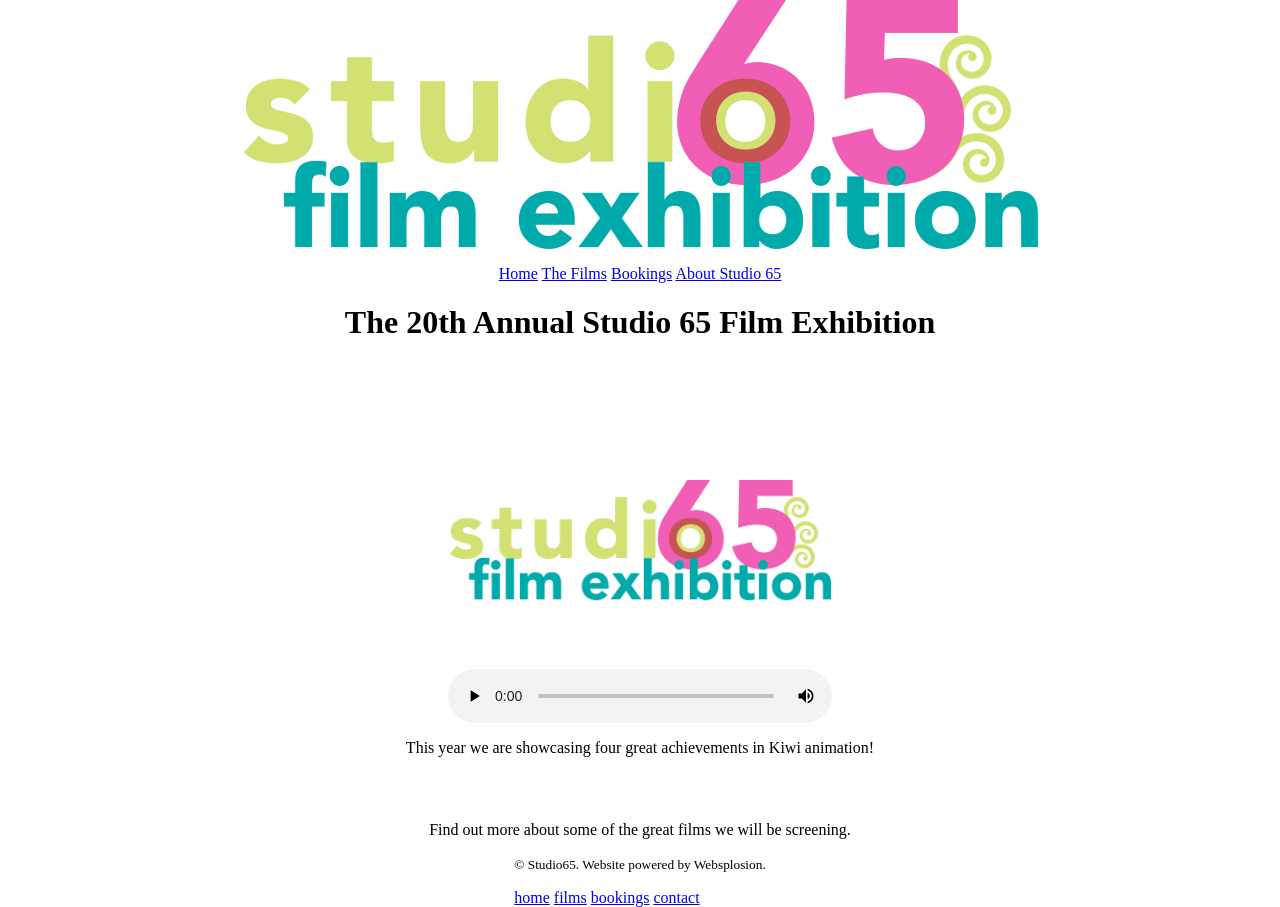
<file: index.html>
<!DOCTYPE html>
<html lang="en">
<head>
    <meta charset="UTF-8">
    <meta name="viewport" content="width=device-width, initial-scale=1.0">
    <title>Studio 65</title>
    <link rel="stylesheet" href="style.css">
</head>
<body>
    <header>
        <img src="images/logo.png" alt="Studio 65 film exhibition">
    </header>

    <nav>
        <a href="#">Home</a>
        <a href="films.html">The Films</a>
        <a href="bookings.html">Bookings</a>
        <a href="#">About Studio 65</a>
    </nav>

    <h1>The 20th Annual Studio 65 Film Exhibition</h1>
    <video width="640" height="360" controls poster="images/logo.png">
        <source src="video/big_buck_bunny.mp4" type="video/mp4">
        <source src="video/big_buck_bunny.ogg" type="video/ogg">
    </video>
    <p>This year we are showcasing four great achievements in Kiwi animation!<p>
    <p>Find out more about some of the great films we will be screening.</p>
    
    <footer>
        <small>&copy; Studio65. Website powered by Websplosion.</small></p>
        <a href="#">home</a>
        <a href="#">films</a>
        <a href="#">bookings</a>
        <a href="#">contact</a>
    </footer>

</body>
</html>
</file>
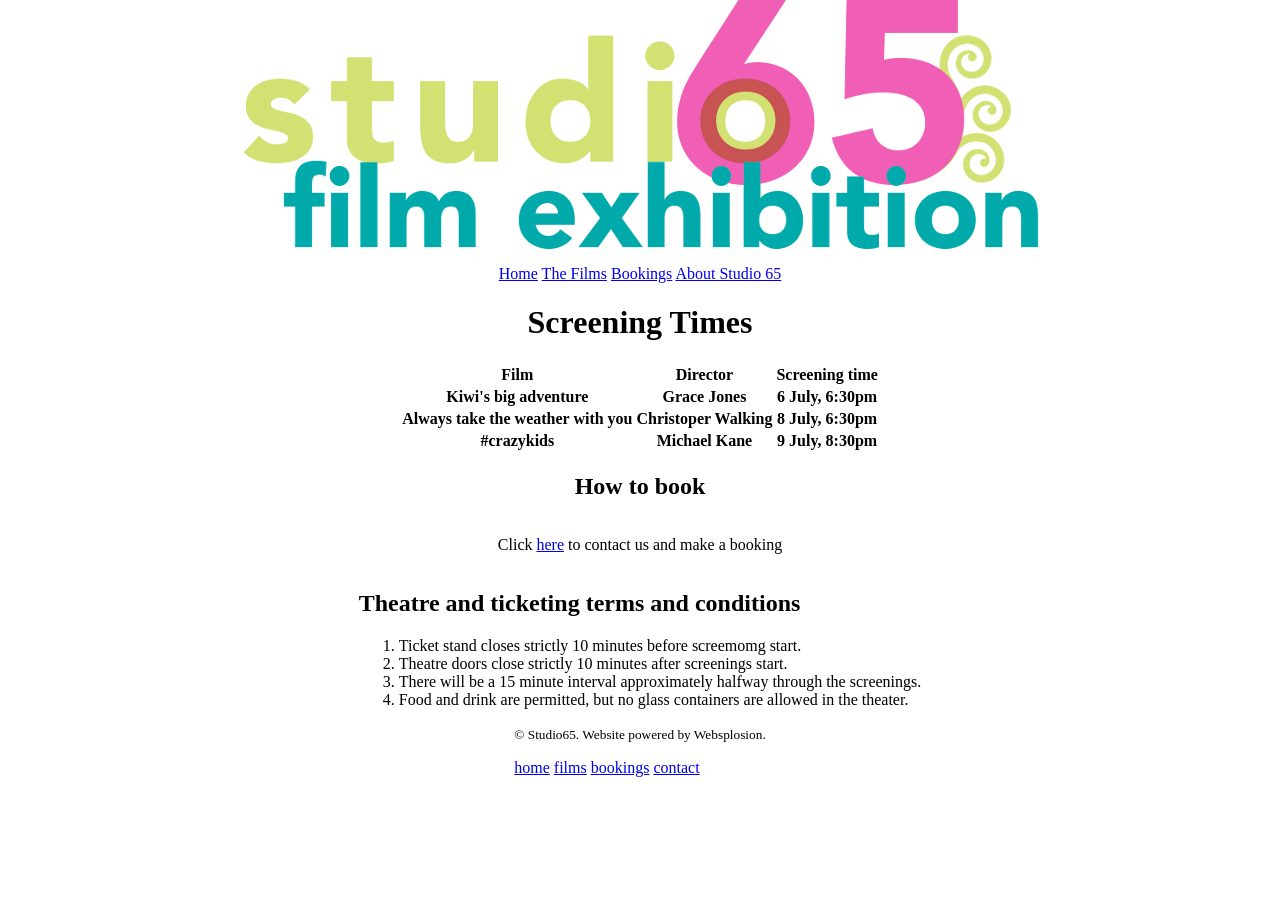
<file: bookings.html>
<!DOCTYPE html>
<html lang="en">
<head>
    <meta charset="UTF-8">
    <meta name="viewport" content="width=device-width, initial-scale=1.0">
    <title>Bookings</title>
    <link rel="stylesheet" href="style.css">
</head>
<body>
    <header>
        <img src="images/logo.png" alt="Studio 65 film exhibition">
    </header>


    <nav>
        <a href="index.html">Home</a>
        <a href="films.html">The Films</a>
        <a href="#">Bookings</a>
        <a href="#">About Studio 65</a>
    </nav>

    <h1>Screening Times</h1>
    <section>
        <table>
            <tr>
                <th>Film</th>
                <th>Director</th>
                <th>Screening time</th>
            </tr>
            <tr>
                <th>Kiwi's big adventure</th>
                <th>Grace Jones</th>
                <th>6 July, 6:30pm</th>
            </tr>
            <tr>
                <th>Always take the weather with you</th>
                <th>Christoper Walking</th>
                <th>8 July, 6:30pm</th>
            </tr>
            <tr>
                <th>#crazykids</th>
                <th>Michael Kane</th>
                <th>9 July, 8:30pm</th>
            </tr>
        </table>
    </section>

    <h2>How to book</h2>
    <p>Click <a href="#">here</a> to contact us and make a booking</p>

    <section>
        <h2>Theatre and ticketing terms and conditions</h2>
        <ol>
            <li>Ticket stand closes strictly 10 minutes before screemomg start.</li>
            <li>Theatre doors close strictly 10 minutes after screenings start.</li>
            <li>There will be a 15 minute interval approximately halfway through the screenings.</li>
            <li>Food and drink are permitted, but no glass containers are allowed in the theater.</li>
        </ol>
    </section>
    <footer>
        <small>&copy; Studio65. Website powered by Websplosion.</small></p>
        <a href="#">home</a>
        <a href="#">films</a>
        <a href="#">bookings</a>
        <a href="#">contact</a>
    </footer>
</body>
</html>
</file>
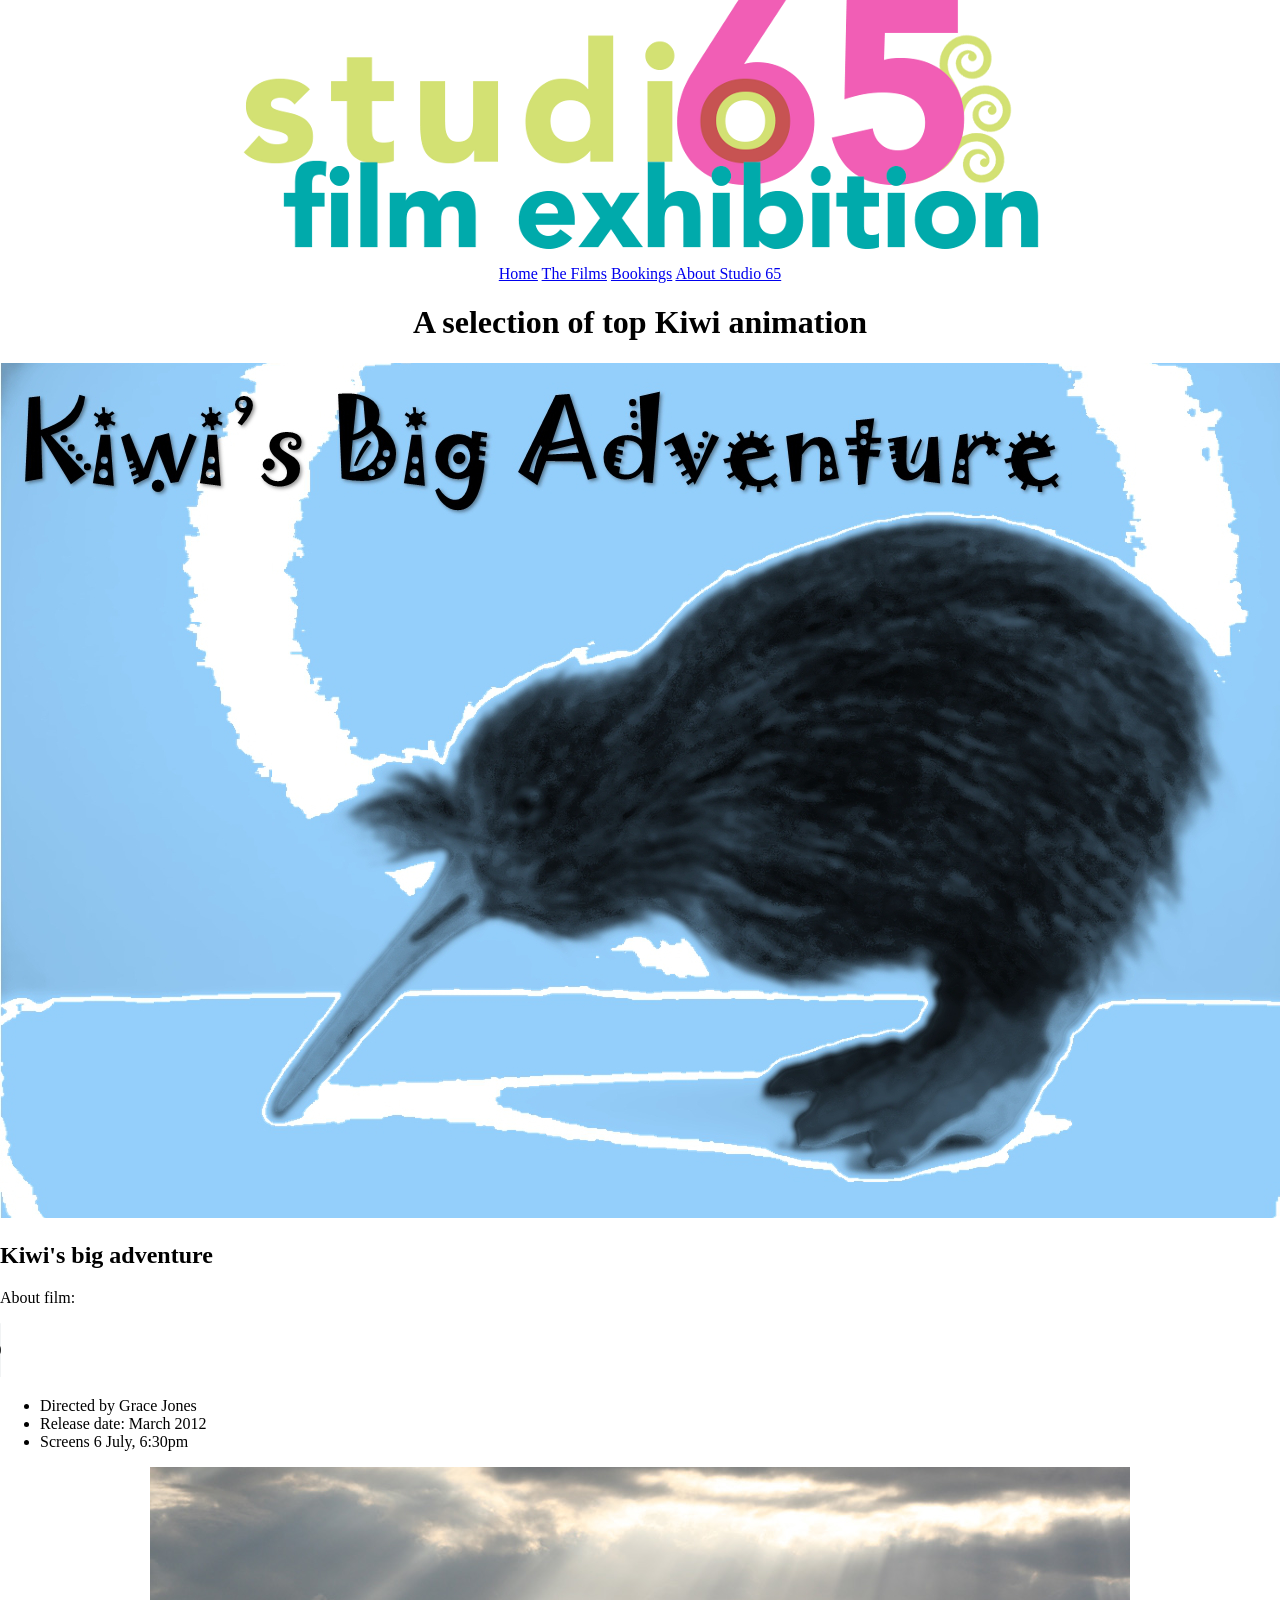
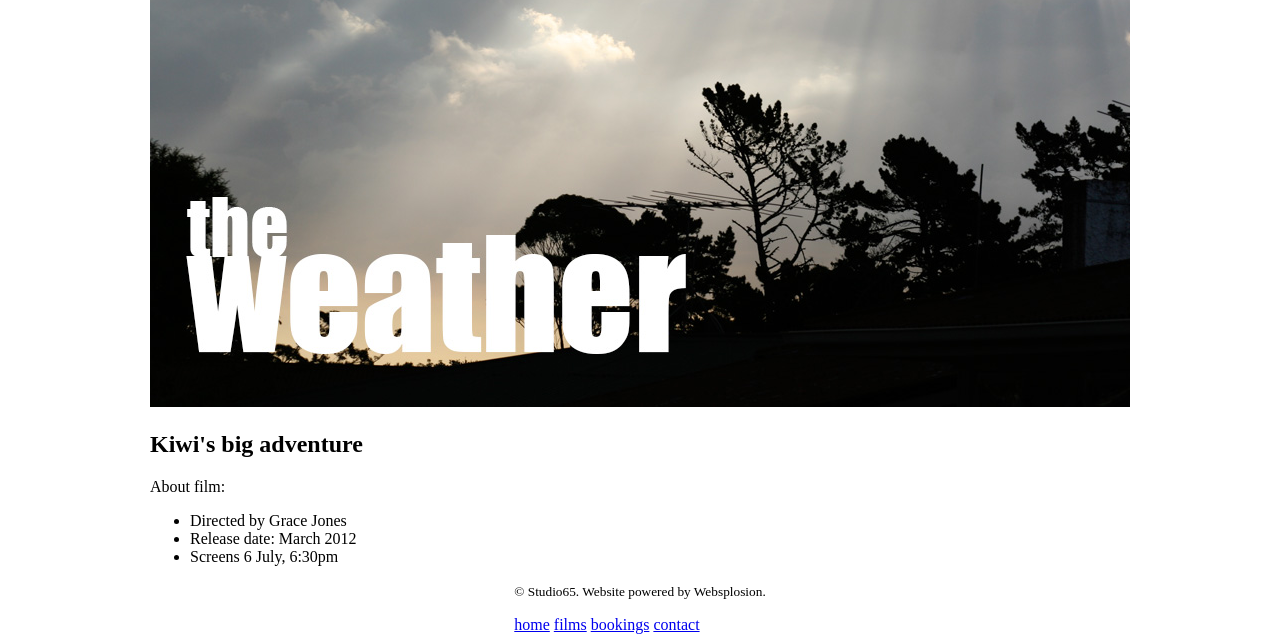
<file: films.html>
<!DOCTYPE html>
<html lang="en">
<head>
    <meta charset="UTF-8">
    <meta name="viewport" content="width=device-width, initial-scale=1.0">
    <title>Films</title>
    <link rel="stylesheet" href="style.css">
</head>
<body>
    <header>
        <img src="images/logo.png" alt="Studio 65 film exhibition">
    </header>


    <nav>
        <a href="index.html">Home</a>
        <a href="#">The Films</a>
        <a href="bookings.html">Bookings</a>
        <a href="#">About Studio 65</a>
    </nav>

    <h1>A selection of top Kiwi animation</h1>
    <section>
        <img src="posters/kiwi.jpg" alt="Kiwi">
        <h2>Kiwi's big adventure</h2>
        <p>About film:</p>
        <audio controls>
            <source src="audio/BoxCat_Games_-_01_-_Breaking_In.mp3" type="audio/mpeg">
            <source src="audio/BoxCat_Games_01_Breaking_In.ogg" type="audio/mpeg">
        </audio>
        <ul>
            <li>Directed by Grace Jones</li>
            <li>Release date: March 2012</li>
            <li>Screens 6 July, 6:30pm</li>
        </ul>
    </section>

    <section>
        
        <img src="posters/the_weather.jpg" alt="the weather">
        <h2>Kiwi's big adventure</h2>
        <p>About film:</p>
        <ul>
            <li>Directed by Grace Jones</li>
            <li>Release date: March 2012</li>
            <li>Screens 6 July, 6:30pm</li>
        </ul>
    </section>
    <footer>
        <small>&copy; Studio65. Website powered by Websplosion.</small></p>
        <a href="#">home</a>
        <a href="#">films</a>
        <a href="#">bookings</a>
        <a href="#">contact</a>
    </footer>
</body>
</html>
</file>
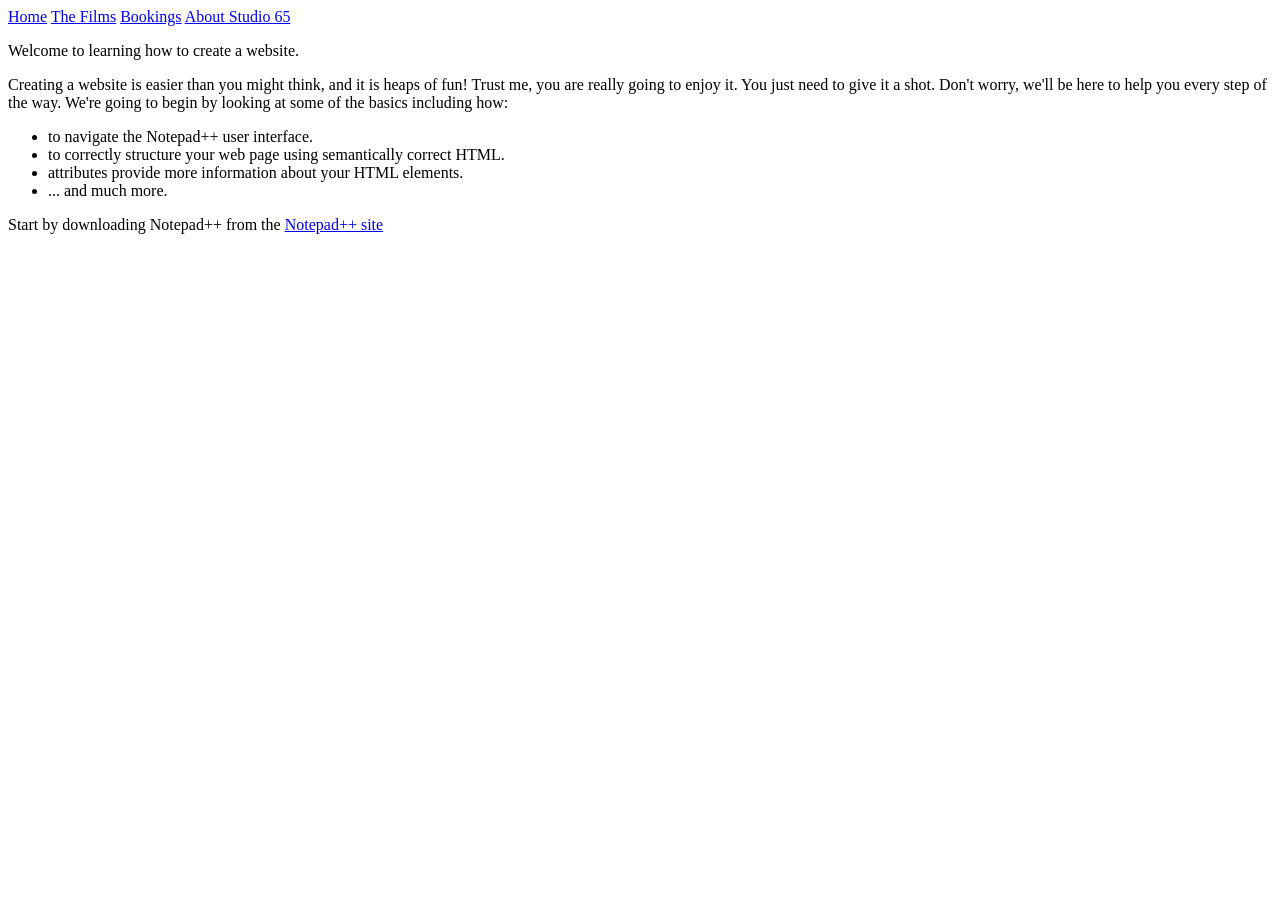
<file: sample.html>
<!DOCTYPE html>
	<html lang="en">
<head>
	<meta charset="UTF-8"/>
	<title>Creating a website</title>
</head>
<body>
	<nav> 
        <a href="index.html">Home</a>
		<a href="html5.html">The Films</a>
		<a href="css.html">Bookings</a>
		<a href="php.html">About Studio 65</a>
	</nav>
	<p> Welcome to learning how to create a website. </p>
	<p> Creating a website is easier than you might think, and it is heaps of fun! Trust me, you are really going to enjoy it. You just need to give it a shot. Don't worry, we'll be here to help you every step of the way. We're going to begin by looking at some of the basics including how:</p>
		<ul>
			<li> to navigate the Notepad++ user interface.</li>
			<li> to correctly structure your web page using semantically correct HTML.</li>
			<li> attributes provide more information about your HTML elements. </li>
			<li> ... and much more.</li>
		</ul>
	<p> Start by downloading Notepad++ from the <a href = "https://notepad-plus-plus.org/download"> Notepad++ site </a><p>
</body>
</html>
</file>
<file: style.css>
body {
    display: flex;
    align-items: center;
    flex-direction: column;
    margin: 0;
}


video {
    margin-left: auto;
    margin-right: auto;
    width: 30%;
}
</file>
